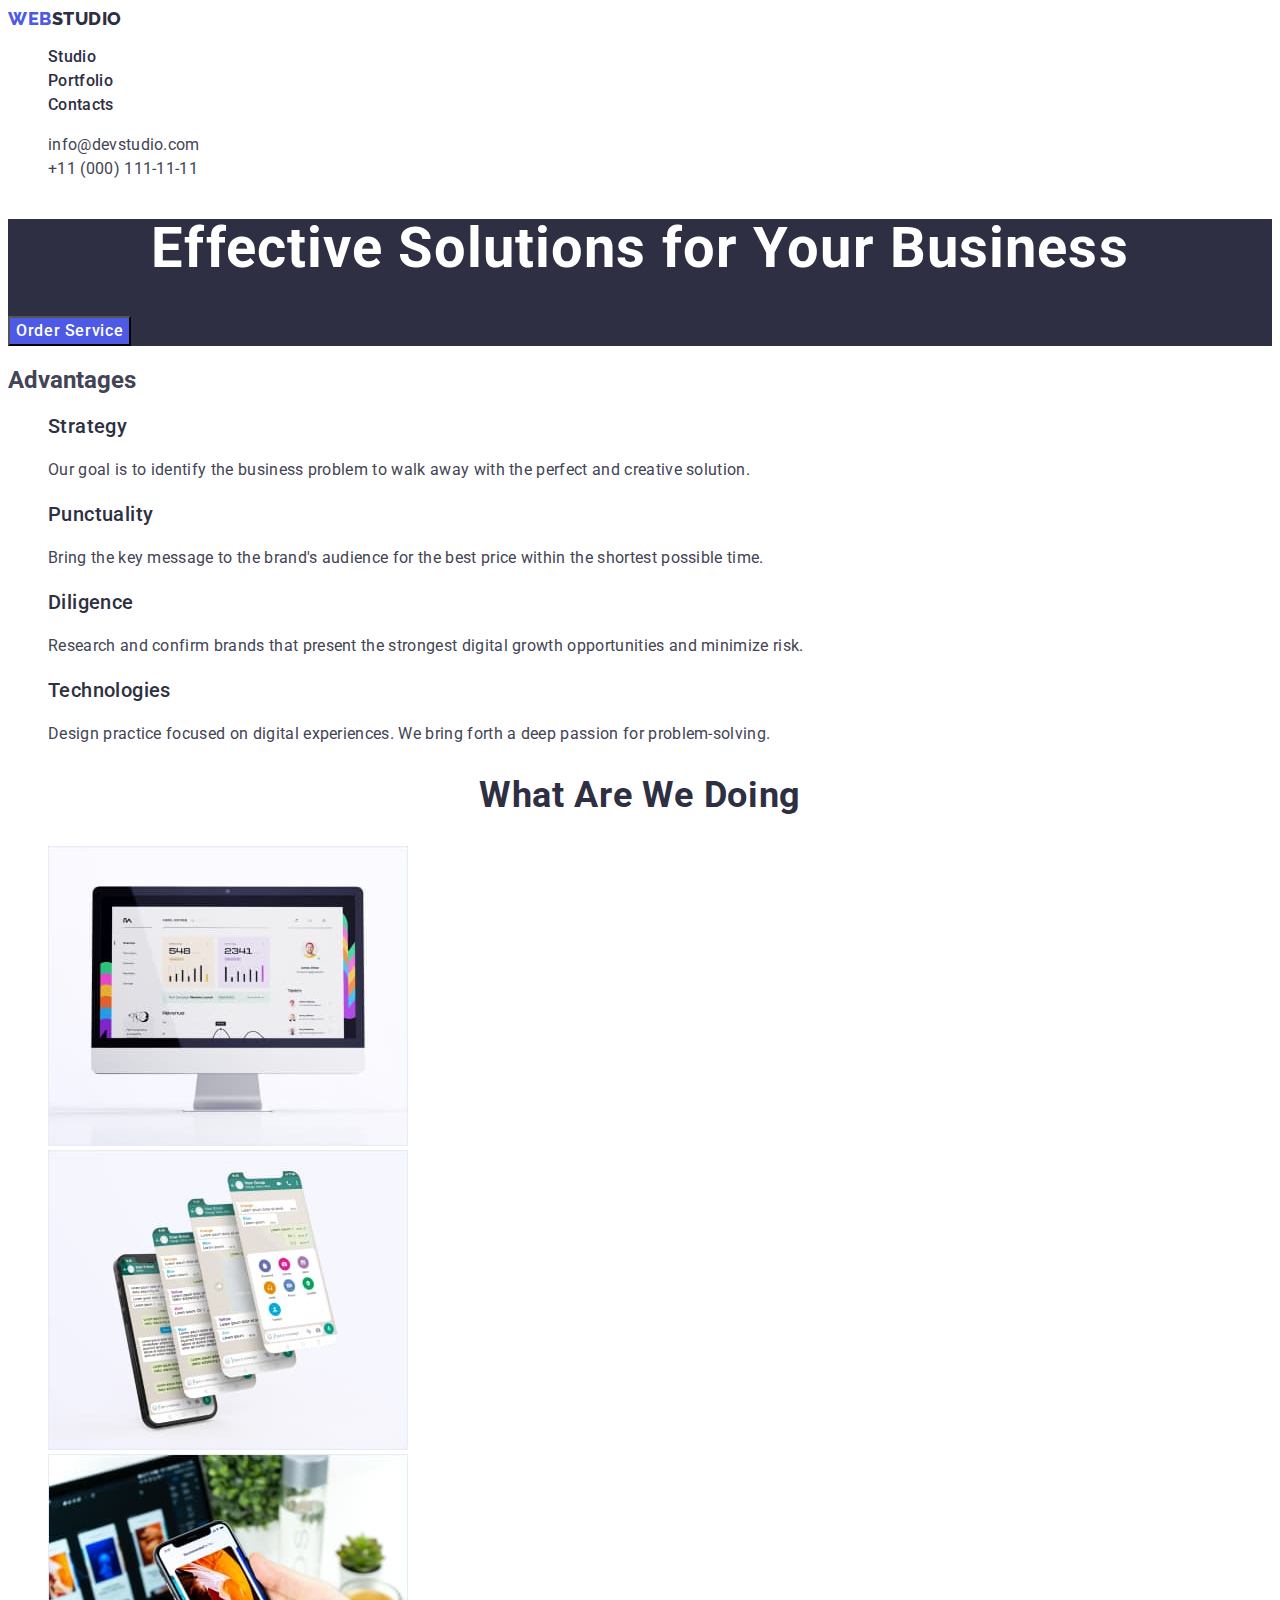
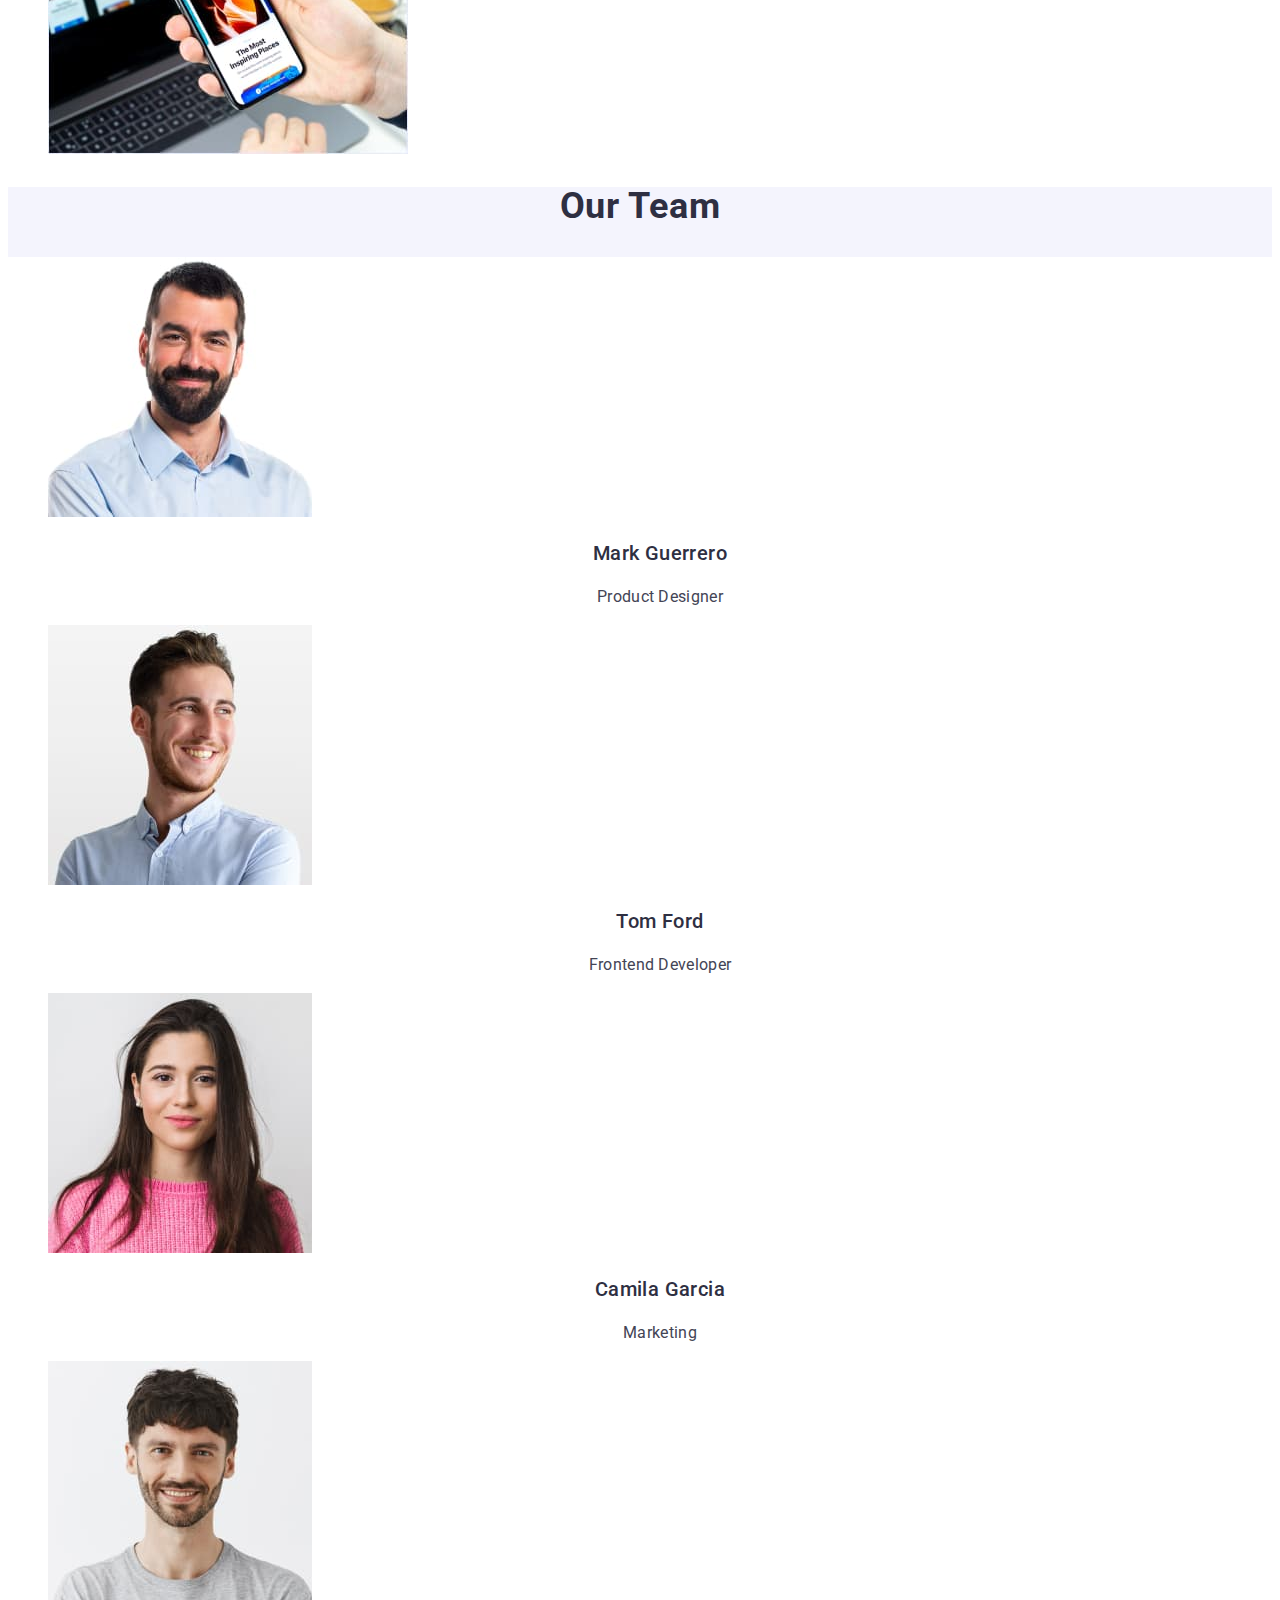
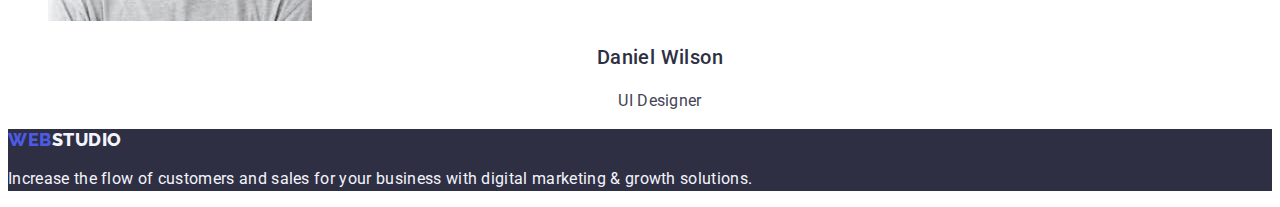
<file: index.html>
<!DOCTYPE html>
<html lang="en">
  <head>
    <meta charset="UTF-8" />
    <meta name="viewport" content="width=device-width, initial-scale=1.0" />
    <title>Web Studio</title>
    <link rel="preconnect" href="https://fonts.googleapis.com" />
    <link rel="preconnect" href="https://fonts.gstatic.com" crossorigin />
    <link
      href="https://fonts.googleapis.com/css2?family=Raleway:wght@800&family=Roboto:wght@400;500;700&display=swap"
      rel="stylesheet"
    />
    <link rel="stylesheet" href="css/styles.css" />
  </head>
  <body>
    <header class="header">
      <nav class="header-navigation">
        <a href="./index.html" class="header-logo link"
          >Web<span class="header-logo-accent">Studio</span></a
        >
        <ul class="list list">
          <li class="header-list-item">
            <a href="./index.html" class="header-list-link link">Studio</a>
          </li>
          <li class="header-list-item">
            <a class="header-list-link link" href="./portfolio.html"
              >Portfolio</a
            >
          </li>
          <li class="header-list-item">
            <a class="header-list-link link" href="">Contacts</a>
          </li>
        </ul>
      </nav>
      <address class="address-list-socials">
        <ul class="header-socials list">
          <li class="headr-socials-item">
            <a class="header-socials-link link" href="mailto:info@devstudio.com"
              >info@devstudio.com</a
            >
          </li>
          <li class="headr-socials-item">
            <a class="header-socials-link link" href="tel:+110001111111"
              >+11 (000) 111-11-11</a
            >
          </li>
        </ul>
      </address>
    </header>
    <main>
      <section class="hero">
        <h1 class="hero-title">Effective Solutions for Your Business</h1>
        <button type="button" class="hero-btn">Order Service</button>
      </section>
      <section class="list">
        <h2>Advantages</h2>
        <ul class="head-list list">
          <li class="advantages-item">
            <h3 class="advantages-subtitle">Strategy</h3>
            <p class="advantages-item-text">
              Our goal is to identify the business problem to walk away with the
              perfect and creative solution.
            </p>
          </li>
          <li class="advantages-item">
            <h3 class="advantages-subtitle">Punctuality</h3>
            <p class="advantages-item-text">
              Bring the key message to the brand's audience for the best price
              within the shortest possible time.
            </p>
          </li>
          <li class="advantages-item">
            <h3 class="advantages-subtitle">Diligence</h3>
            <p class="advantages-item-text">
              Research and confirm brands that present the strongest digital
              growth opportunities and minimize risk.
            </p>
          </li>
          <li class="advantages-item">
            <h3 class="advantages-subtitle">Technologies</h3>
            <p class="advantages-item-text">
              Design practice focused on digital experiences. We bring forth a
              deep passion for problem-solving.
            </p>
          </li>
        </ul>
      </section>
      <section class="list">
        <h2 class="webcontent-title">What are we doing</h2>
        <ul class="list menu">
          <li>
            <img class="list-img"
              src="./images/Computer.jpg"
              alt="Computer"
              width="360"
              height="300"
              
            />
          </li>
          <li>
            <img class="list-img"
              src="./images/Content.jpg"
              alt="Content"
              width="360"
              height="300"
            />
          </li>
          <li>
            <img class="list-img" src="./images/Use.jpg" alt="Use" width="360" height="300" />
          </li>
        </ul>
      </section>
      <section class="our-team">
        <h2 class="webcontent-title">Our Team</h2>
        <ul class="team list">
          <li class="list-team-info">
            <img class="list-team"
              src="./images/Mark.jpg"
              alt="Mark Guerrero"
              width="264"
              height="260"
            />
            <h3 class="team-list-item">Mark Guerrero</h3>
            <p class="team-item">Product Designer</p>
          </li>
          <li class="list-team-info">
            <img class="list-team"
              src="./images/Tom.jpg"
              alt="Tom Ford"
              width="264"
              height="260"
            />
            <h3 class="team-list-item">Tom Ford</h3>
            <p class="team-item">Frontend Developer</p>
          </li>
          <li class="list-team-info">
            <img class="list-team"
              src="./images/Camila.jpg"
              alt="Camila Garcia"
              width="264"
              height="260"
            />
            <h3 class="team-list-item">Camila Garcia</h3>
            <p class="team-item">Marketing</p>
          </li>
          <li class="list-team-info">
            <img class="list-team"
              src="./images/Daniel.jpg"
              alt="Daniel Wilson"
              width="264"
              height="260"
            />
            <h3 class="team-list-item">Daniel Wilson</h3>
            <p class="team-item">UI Designer</p>
          </li>
        </ul>
      </section>
    </main>
    <footer class="footer">
      <a href="./index.html" class="header-logo link"
        >Web<span class="footer-logo link">Studio</span></a
      >
      <p class="footer-down">
        Increase the flow of customers and sales for your business with digital
        marketing & growth solutions.
      </p>
    </footer>
  </body>
</html>
</file>
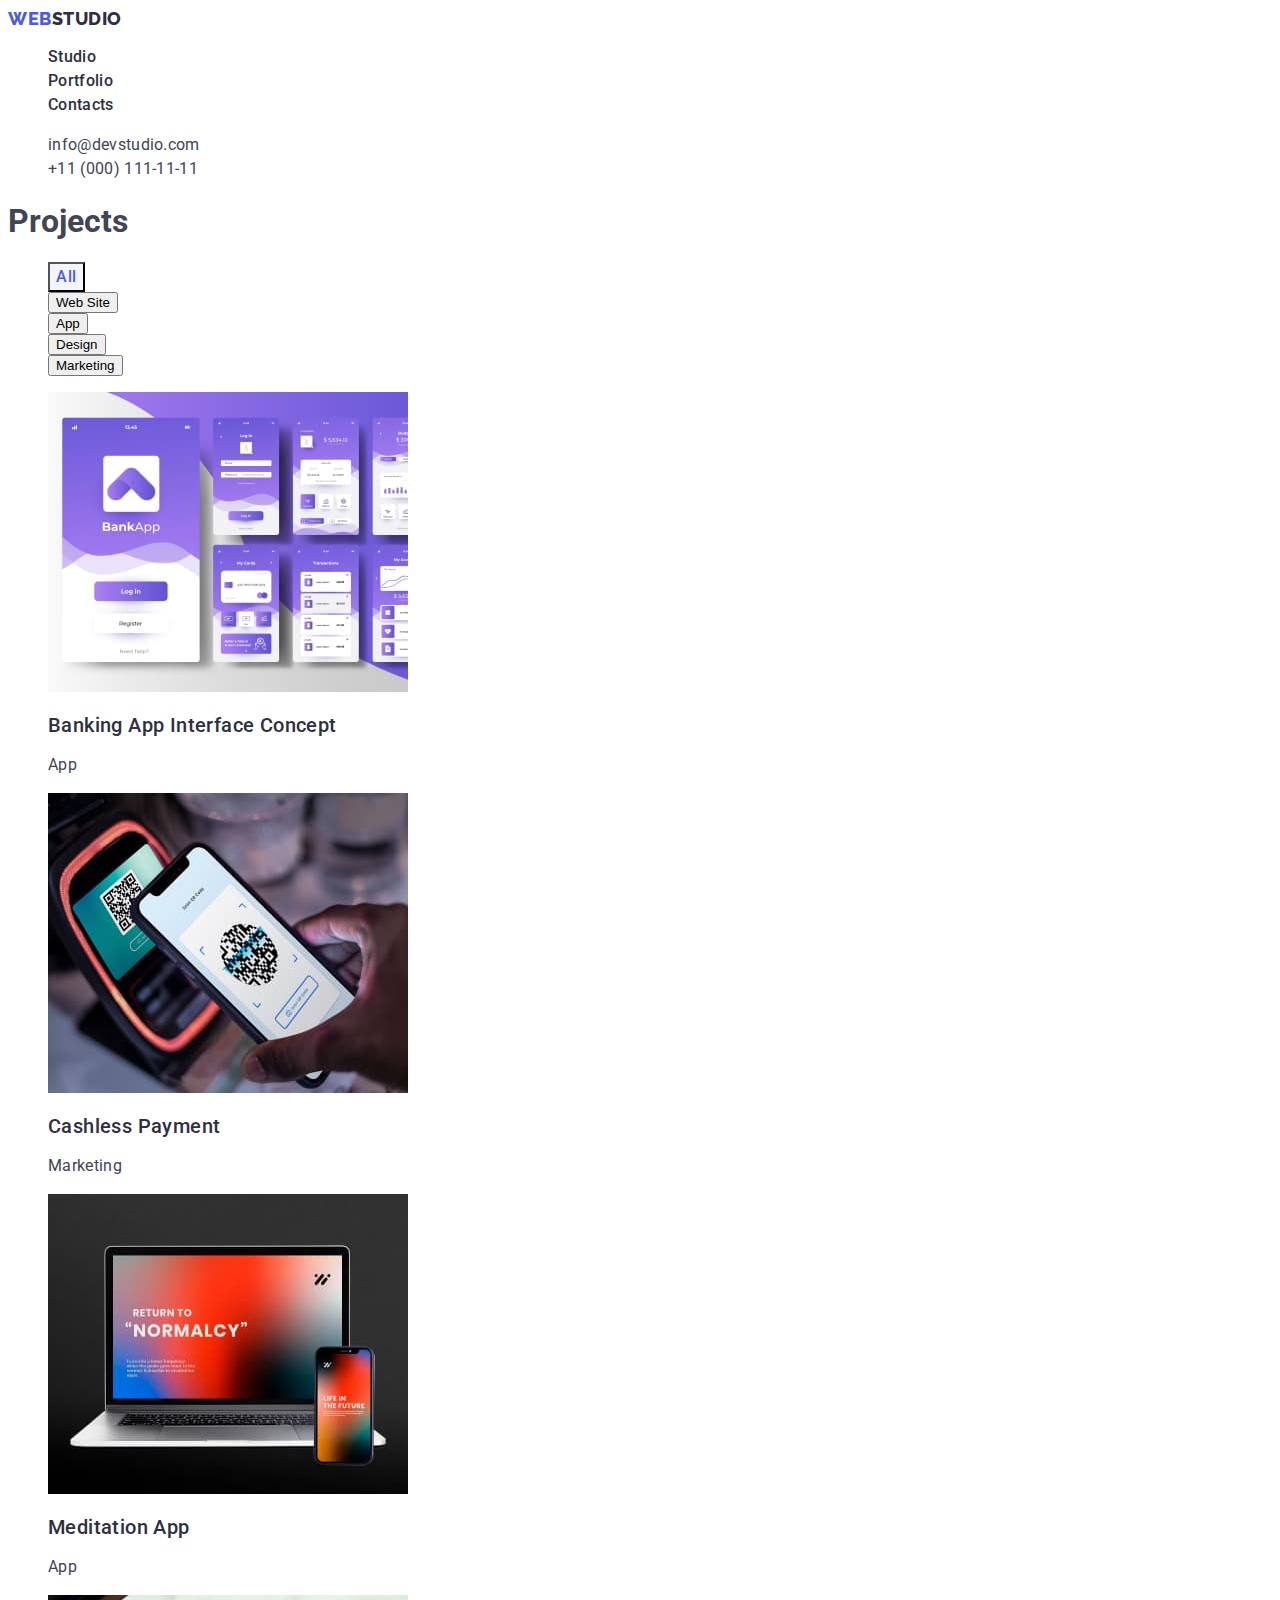
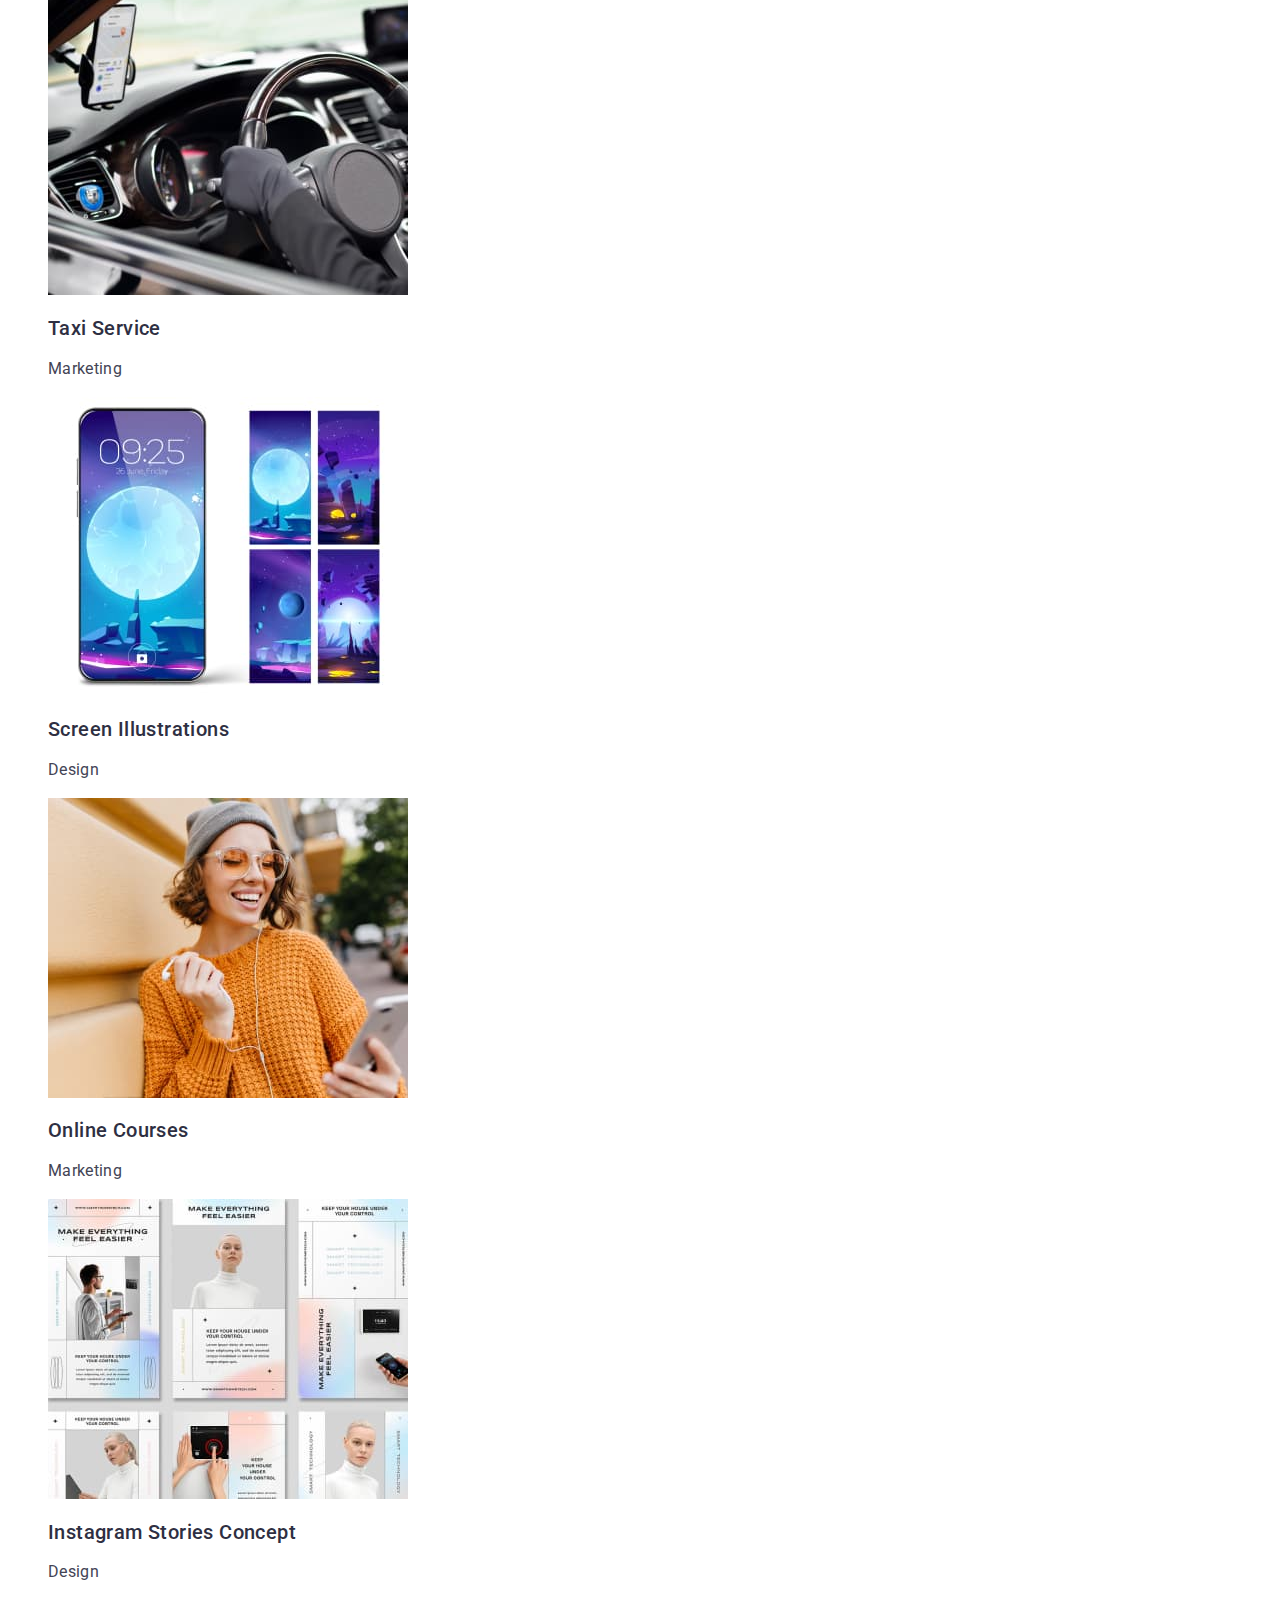
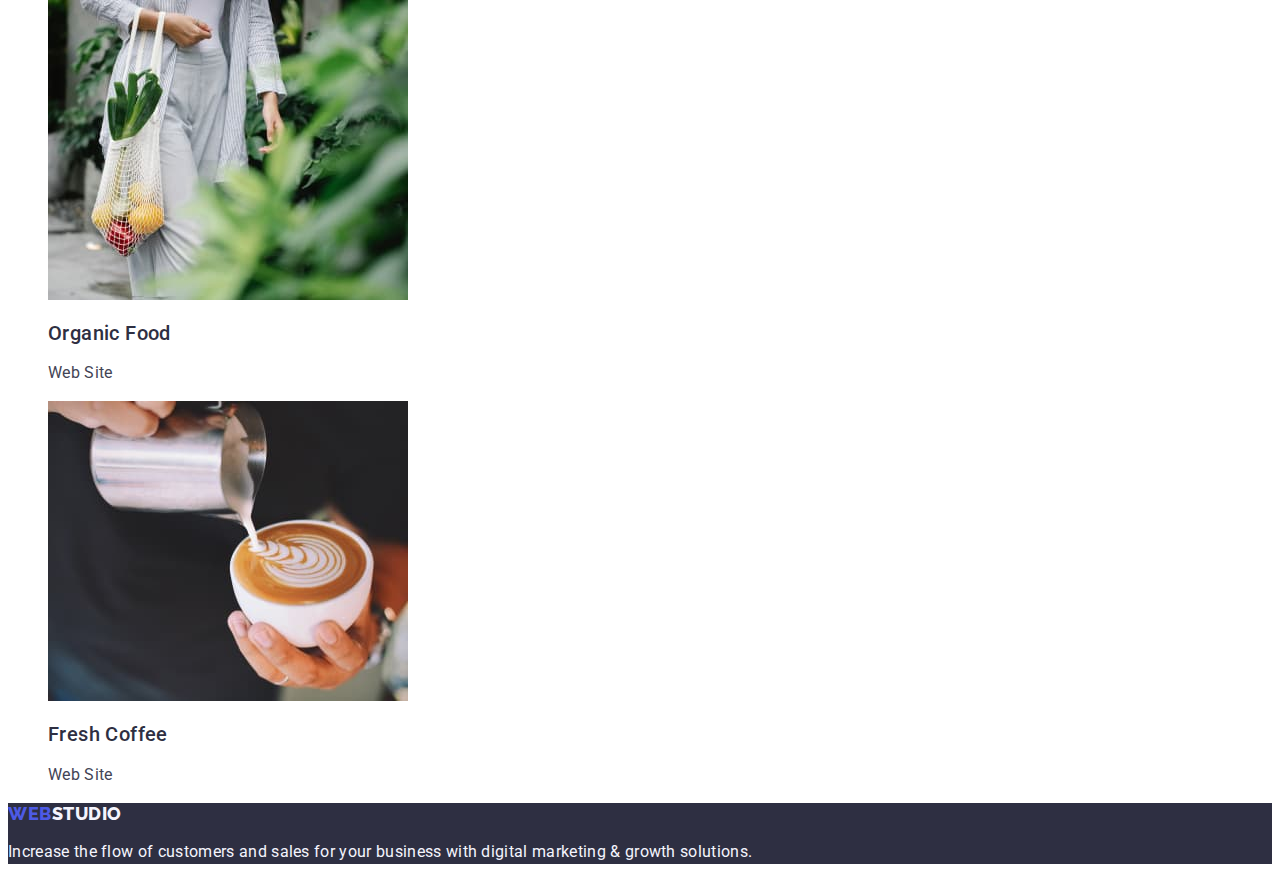
<file: portfolio.html>
<!DOCTYPE html>
<html lang="en">
  <head>
    <meta charset="UTF-8" />
    <meta name="viewport" content="width=device-width, initial-scale=1.0" />
    <title>Web Studio</title>
    <link rel="preconnect" href="https://fonts.googleapis.com" />
    <link rel="preconnect" href="https://fonts.gstatic.com" crossorigin />
    <link
      href="https://fonts.googleapis.com/css2?family=Raleway:wght@800&family=Roboto:wght@400;500;700&display=swap"
      rel="stylesheet"
    />
    <link rel="stylesheet" href="css/styles.css" />
  </head>
  <body>
    <header class="header">
      <nav class="header-navigation">
        <a href="./index.html" class="header-logo link"
          >Web<span class="header-logo-accent">Studio</span></a
        >
        <ul class="list list">
          <li class="header-list-item">
            <a href="./index.html" class="header-list-link link">Studio</a>
          </li>
          <li class="header-list-item">
            <a class="header-list-link link" href="./portfolio.html"
              >Portfolio</a
            >
          </li>
          <li class="header-list-item">
            <a class="header-list-link link" href="">Contacts</a>
          </li>
        </ul>
      </nav>
      <address class="address-list-socials">
        <ul class="header-socials list">
          <li class="headr-socials-item">
            <a class="header-socials-link link" href="mailto:info@devstudio.com"
              >info@devstudio.com</a
            >
          </li>
          <li class="headr-socials-item">
            <a class="header-socials-link link" href="tel:+110001111111"
              >+11 (000) 111-11-11</a
            >
          </li>
        </ul>
      </address>
    </header>
    <main>
      <section class="list">
        <h1>Projects</h1>
        <ul class="list">
          <li>
            <button type="button" class="portfolio-item-link">All</button>
          </li>
          <li>
            <button type="button">Web Site</button>
          </li>
          <li>
            <button type="button">App</button>
          </li>
          <li>
            <button type="button">Design</button>
          </li>
          <li>
            <button type="button">Marketing</button>
          </li>
        </ul>
        <ul class="projects list">
          <li class="projects-item list">
            <a href="" class="link"><img src="./images/Bank.jpg" alt="Banking content" width="360" />
            <h2 class="content-logo">Banking App Interface Concept</h2>
            <p class="logo-info">App</p>
          </a>
          </li>
          <li class="projects-item list">
            <a href="" class="link"><img src="./images/Payment.jpg" alt="Payment" width="360" />
            <h2 class="content-logo">Cashless Payment</h2>
            <p class="logo-info">Marketing</p>
            </a>
          </li>
          <li class="projects-item list">
            <a href="" class="link"><img
              src="./images/Meditation.jpg"
              alt="Meditation App"
              width="360"
            />
            <h2 class="content-logo">Meditation App</h2>
            <p class="logo-info">App</p>
            </a>
          </li>
          <li class="projects-item list">
            <a href="" class="link"><img src="./images/Taxi.jpg" alt="Taxi Service" width="360" />
            <h2 class="content-logo">Taxi Service</h2>
            <p class="logo-info">Marketing</p>
            </a>
          </li>
          <li class="projects-item list">
            <a href="" class="link"><img
              src="./images/Screen.jpg"
              alt="Screen Illustrations"
              width="360"
            />
            <h2 class="content-logo">Screen Illustrations</h2>
            <p class="logo-info">Design</p>
            </a>
          </li>
          <li class="projects-item list">
            <a href="" class="link"><img src="./images/Courses.jpg" alt="Online Courses" width="360" />
            <h2 class="content-logo">Online Courses</h2>
            <p class="logo-info">Marketing</p>
            </a>
          </li>
          <li class="projects-item list">
            <a href="" class="link"><img
              src="./images/Insta.jpg"
              alt="Instagram Stories Concept"
              width="360"
            />
            <h2 class="content-logo">Instagram Stories Concept</h2>
            <p class="logo-info">Design</p>
            </a>
          </li>
          <li class="projects-item list">
            <a href="" class="link"><img src="./images/Food.jpg" alt="Organic Food" width="360" />
            <h2 class="content-logo">Organic Food</h2>
            <p class="logo-info">Web Site</p>
            </a>
          </li>
          <li class="projects-item list">
            <a href="" class="link"><img src="./images/Coffee.jpg" alt="Fresh Coffee" width="360" />
            <h2 class="content-logo">Fresh Coffee</h2>
            <p class="logo-info">Web Site</p>
            </a>
          </li>
        </ul>
      </section>
    </main>
    <footer class="footer">
      <a href="./index.html" class="header-logo link"
        >Web<span class="footer-logo link">Studio</span></a
      >
      <p class="footer-down">
        Increase the flow of customers and sales for your business with digital
        marketing & growth solutions.
      </p>
    </footer>
  </body>
</html>
</file>
<file: css/styles.css>
:root {
  --accent-color: #2e2f42;
  --item-color: #4d5ae5;
  --hero-color: #ffffff;
  --background-color: #F4F4FD;
  --address-color: #434455;
  --target-color: #404bbf;
}

body {
  font-family: "Roboto", sans-serif;
  color: #434455;
  background-color: var(--hero-color);
}

.link {
  text-decoration: none;
}

.list {
  list-style: none;
}

/*----------HEADER---------*/

.header-logo {
  color: var(--item-color);
  font-size: 18px;
  font-weight: 800;
  font-family: "Raleway", sans-serif;
  line-height: 1.17;
  letter-spacing: 0.03em;
  text-transform: uppercase;
}

.header-logo-accent {
  color: var(--accent-color);
}

.header-list-link {
  color: var(--accent-color);
  font-size: 16px;
  font-weight: 500;
  line-height: 1.5;
  letter-spacing: 0.02em;
}

.header-list-link:hover,
.header-list-link:focus {
  color: #404bbf;
}

.address-list-socials {
  font-style: normal;
}

.header-socials-link {
  color: var(--address-color);
  font-size: 16px;
  font-weight: 400;
  line-height: 1.5;
  letter-spacing: 0.02em;
}

.header-socials-link:hover,
.header-socials-link:focus {
  color: #404bbf;
}

/*----------HERO---------*/

.hero {
  background-color: var(--accent-color);
}
.hero-title {
  color: var(--hero-color);
  text-align: center;
  font-size: 56px;
  font-weight: 700;
  line-height: 1.07;
  letter-spacing: 0.02em;
}
.hero-btn {
  color: var(--hero-color);
  font-size: 16px;
  font-family: inherit;
  font-weight: 500;
  line-height: 1.5;
  letter-spacing: 0.04em;
  cursor: pointer;
  background-color: var(--item-color);
}

.hero-btn:hover,
.hero-btn:focus {
  background-color: var(--target-color);
}

/*----------Advantages---------*/

.advantages {
  background-color: var(--hero-color);
}

.advantages-subtitle {
  color: var(--accent-color);
  font-size: 20px;
  font-weight: 500;
  line-height: 1.2;
  letter-spacing: 0.02em;
}
.advantages-item-text {
  color: #434455;
  font-size: 16px;
  line-height: 1.5;
  letter-spacing: 0.02em;
}

/*----------Team---------*/

.webcontent-title {
  color: var(--accent-color);
  text-align: center;
  font-size: 36px;
  font-weight: 700;
  line-height: 1.11;
  letter-spacing: 0.02em;
  text-transform: capitalize;
}

.our-team {
  background-color: var(--background-color);
}

.team {
  background-color: #ffffff;
}

.list-team-info {
  background-color: #ffffff;
}

.team-list-item {
  color: var(--accent-color);
  text-align: center;
  font-size: 20px;
  font-weight: 500;
  line-height: 1.2;
  letter-spacing: 0.02em;
}
.team-item {
  color: #434455;
  text-align: center;
  font-size: 16px;
  line-height: 1.5;
  letter-spacing: 0.02em;
}

.footer {
  background-color: var(--accent-color);
}
.footer-logo {
  color: var(--background-color);
  font-size: 18px;
  font-family: Raleway;
  font-weight: 800;
  line-height: 1.16;
  letter-spacing: 0.03em;
  text-transform: uppercase;
}
.link {
}

.footer-down {
  color: var(--background-color);
  font-size: 16px;
  line-height: 1.5;
  letter-spacing: 0.02em;
}

/*----------Portfolio---------*/

.head-list-item:hover,
.head-list-item:focus {
  color: var(--item-color);
  text-align: center;
  font-size: 16px;
  font-family: inherit;
  font-weight: 500;
  line-height: 1.5;
  letter-spacing: 0.04em;
  background-color: var(--background-color);
  cursor: pointer;
}
.head-item:hover,
.head-item:focus {
  color: #4d5ae5;
  text-align: center;
  font-size: 16px;
  font-family: inherit;
  font-weight: 500;
  line-height: 1.5;
  letter-spacing: 0.04em;
  background-color: var(--background-color);
  cursor: pointer;
}

.portfolio-item-link {
  color: var(--item-color);
  text-align: center;
  font-size: 16px;
  font-family: inherit;
  font-style: normal;
  font-weight: 500;
  line-height: 1.5;
  letter-spacing: 0.04em;
  cursor: pointer;
  background-color: var(--background-color);
}

.portfolio-item-link:hover,
.portfolio-item-link:focus {
  color: #FFFFFF;
  background-color: #404BBF;
}

.projects-item {
  background-color: #fff;
}
.content-logo {
  color: var(--accent-color);
  font-size: 20px;
  font-weight: 500;
  line-height: 1.2;
  letter-spacing: 0.02em;
}
.logo-info {
  color: var(--address-color);
  font-size: 16px;
  font-weight: 400;
  line-height: 1.5;
  letter-spacing: 0.02em;
}
</file>
